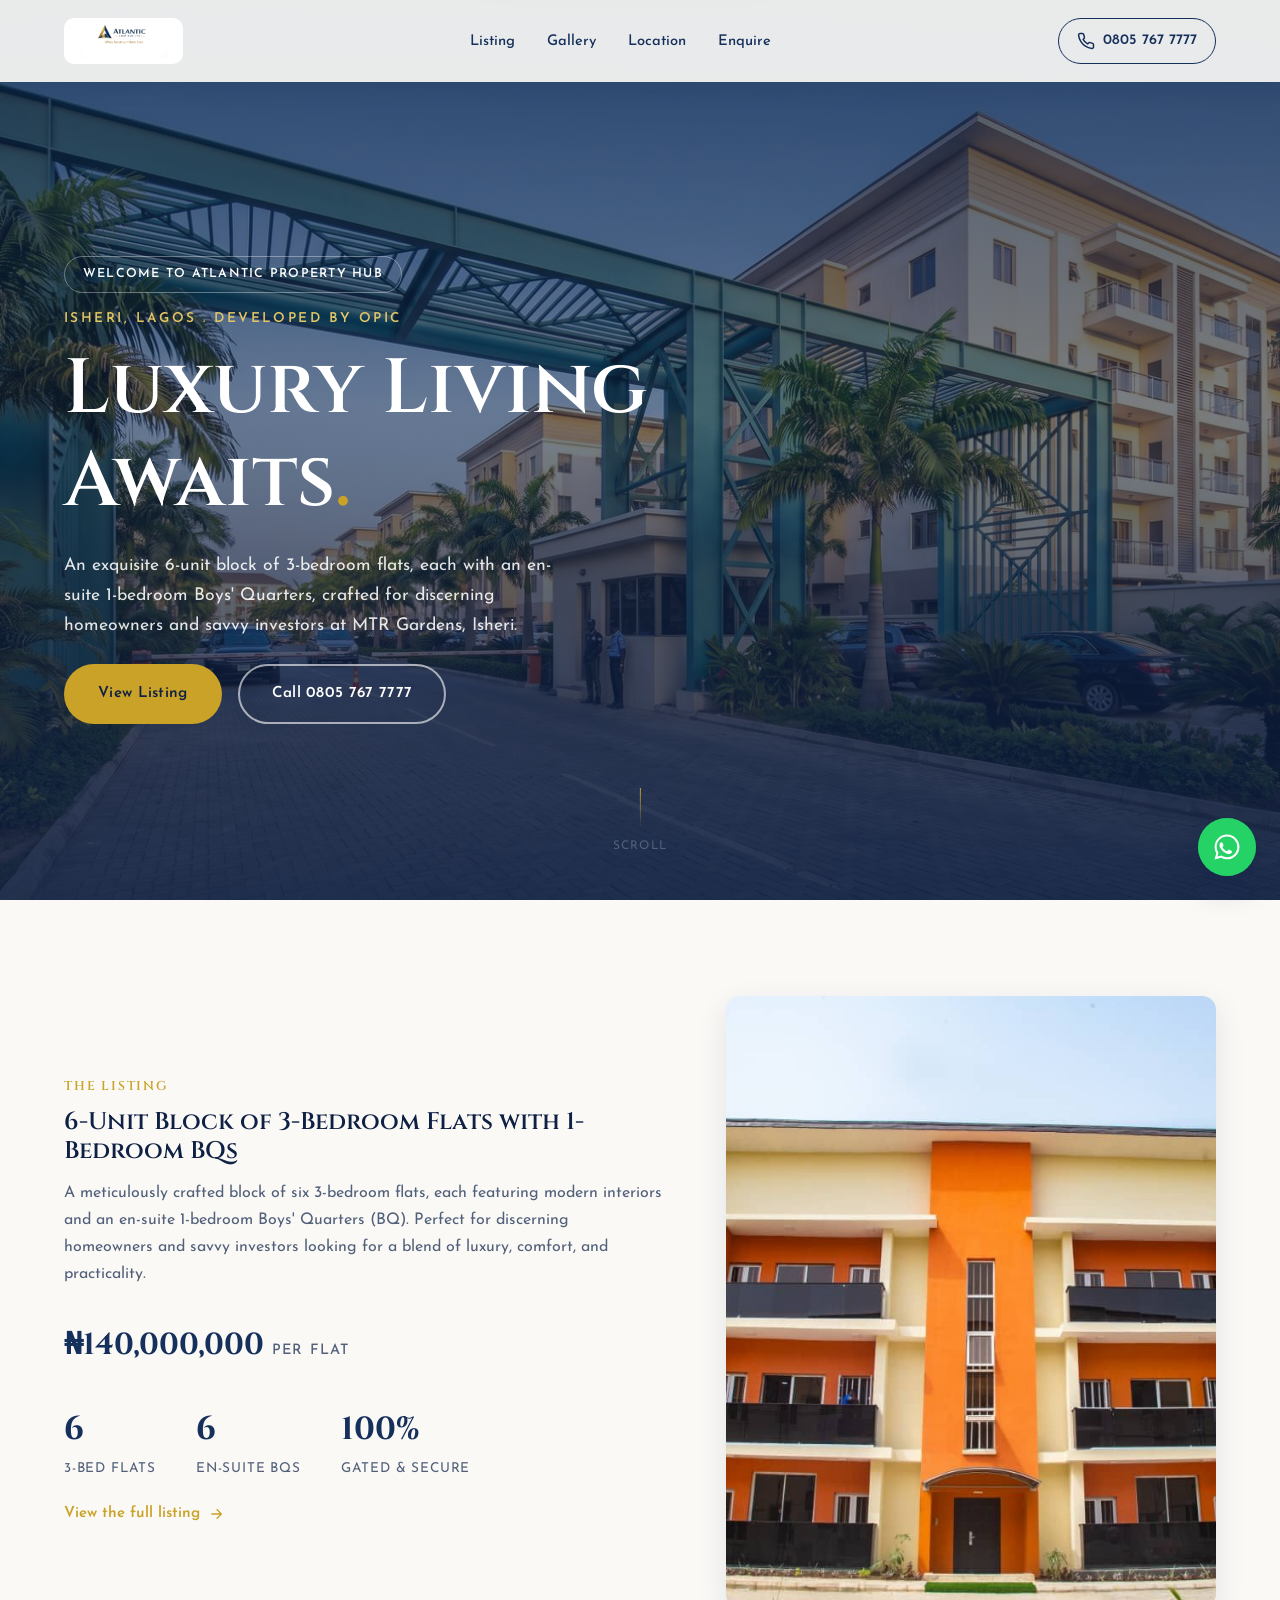
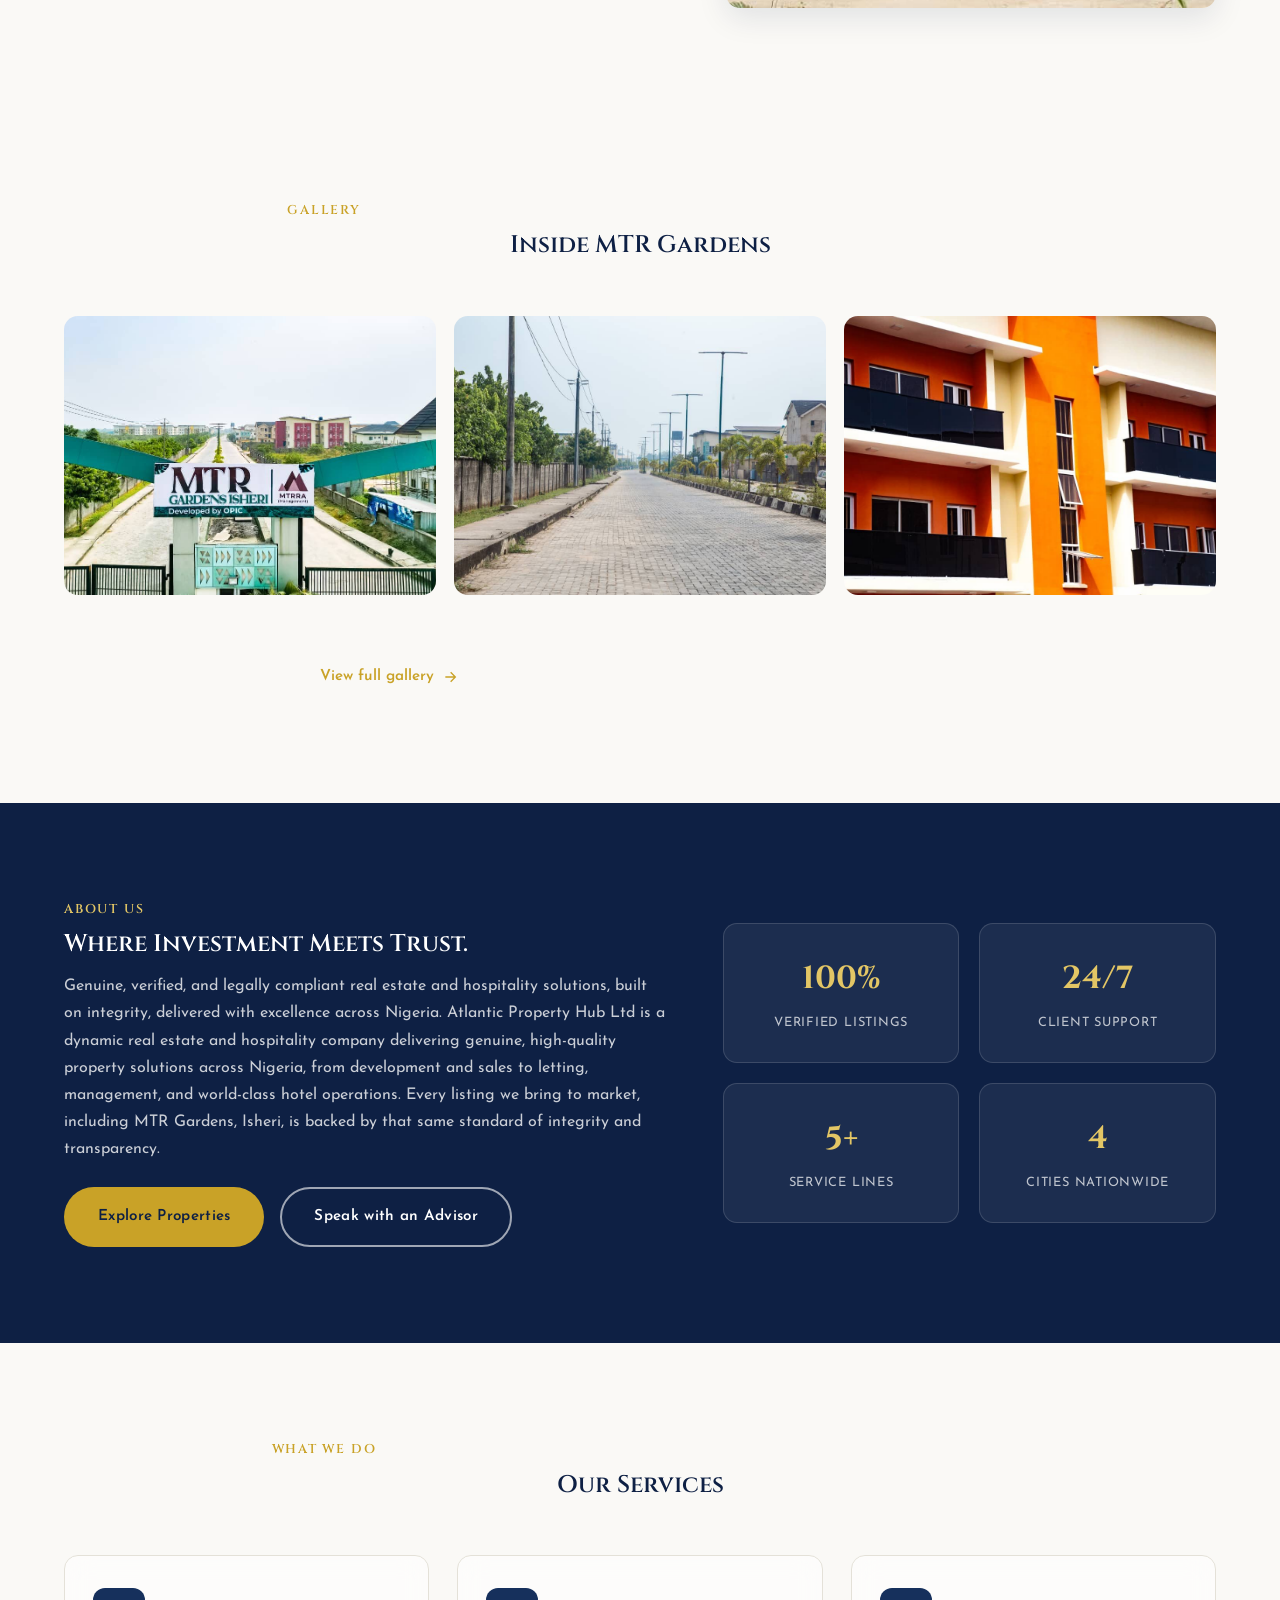
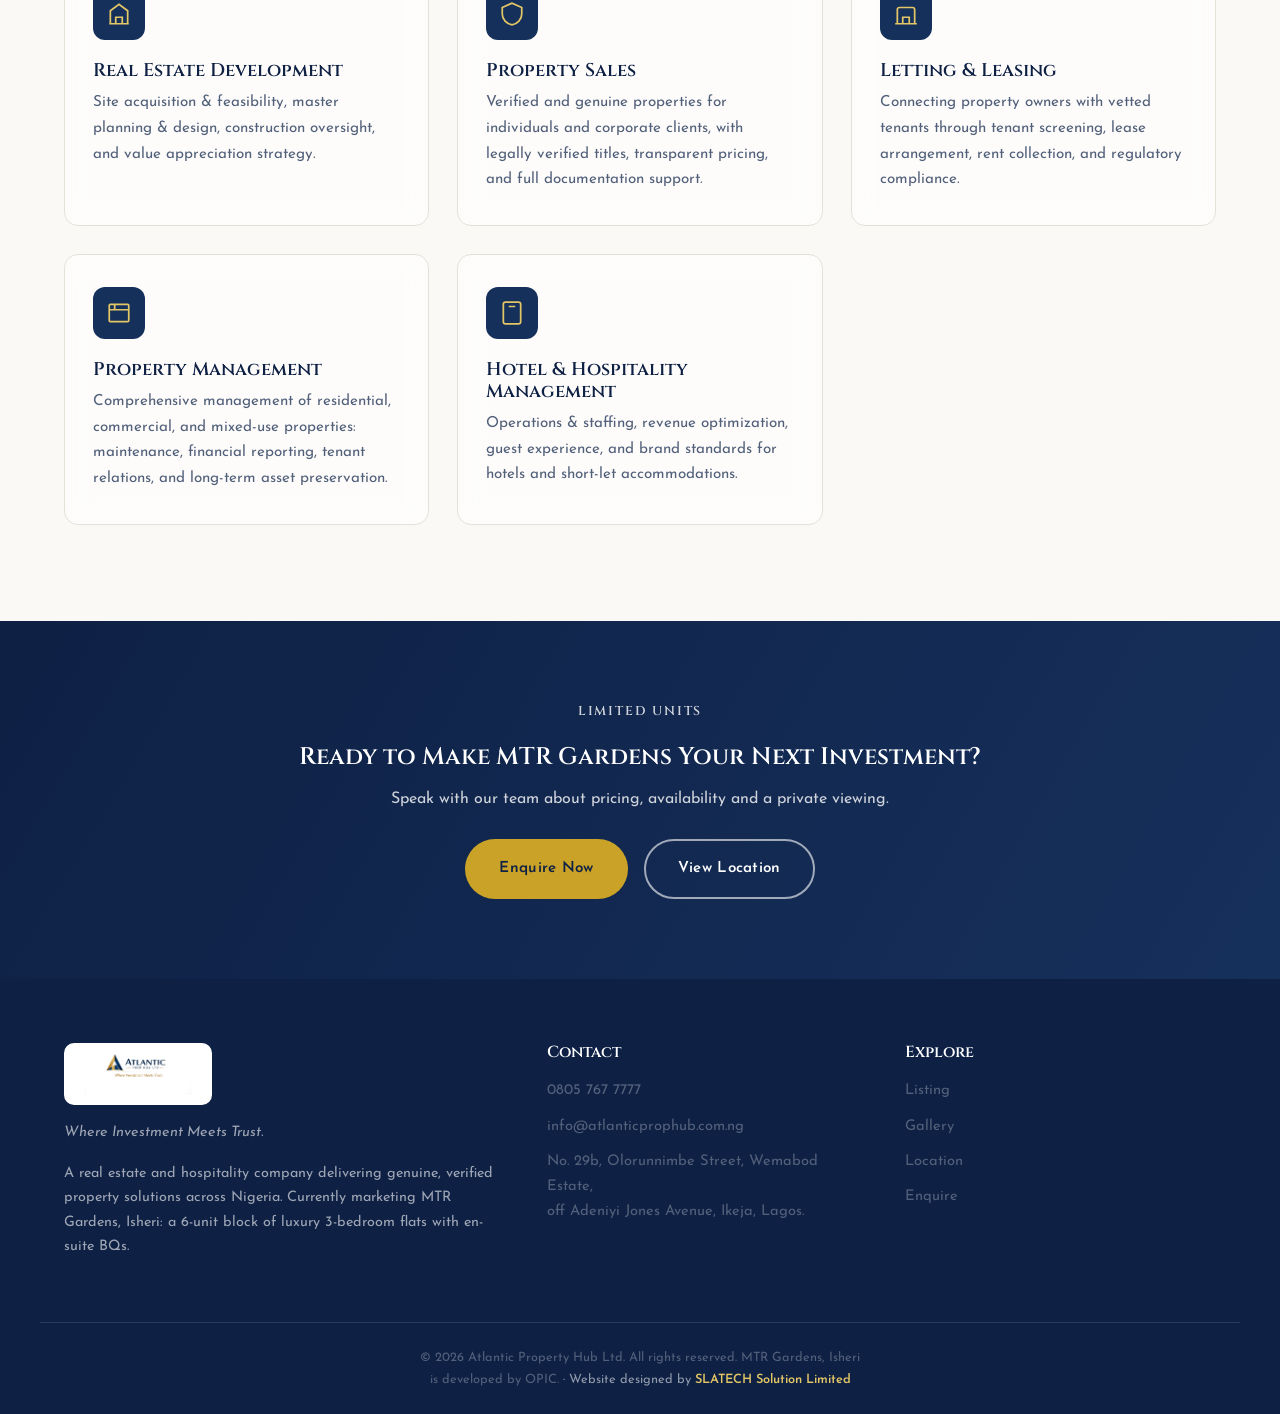
<file: index.html>
<!DOCTYPE html>
<html lang="en">
<head>
<meta charset="UTF-8">
<meta name="viewport" content="width=device-width, initial-scale=1.0">
<title>MTR Gardens, Isheri: Luxury 3-Bedroom Flats for Sale | Atlantic Property Hub Ltd - No. 1 Real Estate in Nigeria</title>
<meta name="description" content="Exquisite 6-unit block of 3-bedroom flats with en-suite 1-bedroom BQs for sale at MTR Gardens, Isheri, Lagos. N140,000,000 per flat. Modern interiors, smart living features, secure gated estate.">
<link rel="icon" href="images/favicon.ico" sizes="any">
<link rel="icon" type="image/png" sizes="16x16" href="images/favicon-16.png">
<link rel="icon" type="image/png" sizes="32x32" href="images/favicon-32.png">
<link rel="icon" type="image/png" sizes="192x192" href="images/favicon-192.png">
<link rel="icon" type="image/png" sizes="512x512" href="images/favicon-512.png">
<link rel="apple-touch-icon" sizes="180x180" href="images/apple-touch-icon.png">
<link rel="preconnect" href="https://fonts.googleapis.com">
<link rel="preconnect" href="https://fonts.gstatic.com" crossorigin>
<link href="https://fonts.googleapis.com/css2?family=Cinzel:wght@400;500;600;700&family=Josefin+Sans:wght@300;400;500;600;700&display=swap" rel="stylesheet">
<link rel="stylesheet" href="css/styles.css">
</head>
<body>

<a class="skip-link" href="#main">Skip to content</a>

<header class="site-header" id="siteHeader">
  <div class="container header-inner">
    <a href="/" class="brand">
      <span class="brand-logo-chip">
        <img src="images/logo.png" alt="Atlantic Property Hub Ltd — Where Investment Meets Trust" class="brand-logo">
      </span>
    </a>

    <nav class="main-nav" id="mainNav" aria-label="Primary">
      <a href="listing">Listing</a>
      <a href="gallery">Gallery</a>
      <a href="location">Location</a>
      <a href="contact">Enquire</a>
    </nav>

    <div class="header-actions">
      <a href="tel:+2348057677777" class="phone-pill">
        <svg viewBox="0 0 24 24" width="18" height="18" fill="none" stroke="currentColor" stroke-width="2" stroke-linecap="round" stroke-linejoin="round" aria-hidden="true"><path d="M22 16.92v3a2 2 0 0 1-2.18 2 19.79 19.79 0 0 1-8.63-3.07 19.5 19.5 0 0 1-6-6 19.79 19.79 0 0 1-3.07-8.67A2 2 0 0 1 4.11 2h3a2 2 0 0 1 2 1.72c.127.96.362 1.903.7 2.81a2 2 0 0 1-.45 2.11L8.09 9.91a16 16 0 0 0 6 6l1.27-1.27a2 2 0 0 1 2.11-.45c.907.338 1.85.573 2.81.7A2 2 0 0 1 22 16.92z"/></svg>
        <span>0805 767 7777</span>
      </a>
      <button class="nav-toggle" id="navToggle" aria-expanded="false" aria-controls="mainNav" aria-label="Toggle menu">
        <span></span><span></span><span></span>
      </button>
    </div>
  </div>
</header>

<main id="main">
  <!-- HERO -->
  <section class="hero" id="top">
    <div class="hero-slides" id="heroSlides">
      <div class="hero-slide is-active" style="background-image:url('images/peoperty_1/gallery-1-entrance-gate.jpg')"></div>
      <div class="hero-slide" style="background-image:url('images/peoperty_1/gallery-5-building-facade.jpg')"></div>
      <div class="hero-slide" style="background-image:url('images/peoperty_1/gallery-3-street-view.jpg')"></div>
    </div>
    <div class="hero-overlay"></div>

    <div class="container hero-content">
      <p class="hero-welcome reveal">Welcome to Atlantic Property Hub</p>
      <p class="eyebrow reveal">Isheri, Lagos . Developed by OPIC</p>
      <h1 class="reveal">Luxury Living<br>Awaits<span class="accent-dot">.</span></h1>
      <p class="hero-sub reveal">
        An exquisite 6-unit block of 3-bedroom flats, each with an en-suite
        1-bedroom Boys' Quarters, crafted for discerning homeowners and
        savvy investors at MTR Gardens, Isheri.
      </p>
      <div class="hero-cta reveal">
        <a href="listing" class="btn btn-gold">View Listing</a>
        <a href="tel:+2348057677777" class="btn btn-ghost">Call 0805 767 7777</a>
      </div>
    </div>

    <div class="hero-scroll" aria-hidden="true">
      <span></span>
      <p>Scroll</p>
    </div>
  </section>

  <!-- LISTING TEASER -->
  <section class="section overview">
    <div class="container overview-grid">
      <div class="overview-copy reveal">
        <p class="kicker">The Listing</p>
        <h2>6-Unit Block of 3-Bedroom Flats with 1-Bedroom BQs</h2>
        <p>
          A meticulously crafted block of six 3-bedroom flats, each featuring
          modern interiors and an en-suite 1-bedroom Boys' Quarters (BQ).
          Perfect for discerning homeowners and savvy investors looking for a
          blend of luxury, comfort, and practicality.
        </p>
        <p class="price-tag">&#8358;140,000,000 <span>per flat</span></p>
        <div class="stat-row">
          <div class="stat"><span class="stat-num">6</span><span class="stat-label">3-Bed Flats</span></div>
          <div class="stat"><span class="stat-num">6</span><span class="stat-label">En-suite BQs</span></div>
          <div class="stat"><span class="stat-num">100%</span><span class="stat-label">Gated &amp; Secure</span></div>
        </div>
        <a href="listing" class="teaser-link">
          View the full listing
          <svg viewBox="0 0 24 24" fill="none" stroke="currentColor" stroke-width="2"><path d="M5 12h14M13 5l7 7-7 7"/></svg>
        </a>
      </div>
      <div class="overview-media reveal">
        <img src="images/peoperty_1/prop-05.jpg" alt="Front facade of the three-storey block of 3-bedroom flats" loading="lazy">
      </div>
    </div>
  </section>

  <!-- GALLERY TEASER -->
  <section class="section gallery">
    <div class="container">
      <p class="kicker center">Gallery</p>
      <h2 class="center reveal">Inside MTR Gardens</h2>

      <div class="teaser-gallery">
        <a href="gallery" class="reveal"><img src="images/peoperty_1/prop-01.jpg" alt="MTR Gardens, Isheri entrance gate, developed by OPIC" loading="lazy"></a>
        <a href="gallery" class="reveal"><img src="images/peoperty_1/prop-03.jpg" alt="Paved, interlocked estate street lined with palm trees and street lighting" loading="lazy"></a>
        <a href="gallery" class="reveal"><img src="images/peoperty_1/prop-04.jpg" alt="Close-up of orange and cream balconies with black glass balustrades" loading="lazy"></a>
      </div>
      <p class="section-footer-link">
        <a href="gallery" class="teaser-link">
          View full gallery
          <svg viewBox="0 0 24 24" fill="none" stroke="currentColor" stroke-width="2"><path d="M5 12h14M13 5l7 7-7 7"/></svg>
        </a>
      </p>
    </div>
  </section>

  <!-- ABOUT US -->
  <section class="section trust">
    <div class="container trust-grid">
      <div class="trust-copy reveal">
        <p class="kicker">About Us</p>
        <h2>Where Investment Meets Trust.</h2>
        <p>
          Genuine, verified, and legally compliant real estate and
          hospitality solutions, built on integrity, delivered with
          excellence across Nigeria. Atlantic Property Hub Ltd is a dynamic
          real estate and hospitality company delivering genuine,
          high-quality property solutions across Nigeria, from development
          and sales to letting, management, and world-class hotel
          operations. Every listing we bring to market, including MTR
          Gardens, Isheri, is backed by that same standard of integrity and
          transparency.
        </p>
        <div class="hero-cta">
          <a href="listing" class="btn btn-gold">Explore Properties</a>
          <a href="contact" class="btn btn-ghost">Speak with an Advisor</a>
        </div>
      </div>
      <div class="trust-stats reveal">
        <div class="trust-stat">
          <span class="trust-num">100%</span>
          <span class="trust-label">Verified Listings</span>
        </div>
        <div class="trust-stat">
          <span class="trust-num">24/7</span>
          <span class="trust-label">Client Support</span>
        </div>
        <div class="trust-stat">
          <span class="trust-num">5+</span>
          <span class="trust-label">Service Lines</span>
        </div>
        <div class="trust-stat">
          <span class="trust-num">4</span>
          <span class="trust-label">Cities Nationwide</span>
        </div>
      </div>
    </div>
  </section>

  <!-- SERVICES -->
  <section class="section services-section">
    <div class="container">
      <p class="kicker center">What We Do</p>
      <h2 class="center reveal">Our Services</h2>
      <div class="feature-grid">
        <article class="feature-card glass reveal">
          <span class="feature-icon" aria-hidden="true">
            <svg viewBox="0 0 24 24" fill="none" stroke="currentColor" stroke-width="1.6"><path d="M3 21h18M4 21V9l8-6 8 6v12M9 21v-6h6v6"/></svg>
          </span>
          <h3>Real Estate Development</h3>
          <p>Site acquisition &amp; feasibility, master planning &amp; design, construction oversight, and value appreciation strategy.</p>
        </article>
        <article class="feature-card glass reveal">
          <span class="feature-icon" aria-hidden="true">
            <svg viewBox="0 0 24 24" fill="none" stroke="currentColor" stroke-width="1.6"><path d="M12 2 3 6v6c0 5 4 9 9 10 5-1 9-5 9-10V6l-9-4Z"/></svg>
          </span>
          <h3>Property Sales</h3>
          <p>Verified and genuine properties for individuals and corporate clients, with legally verified titles, transparent pricing, and full documentation support.</p>
        </article>
        <article class="feature-card glass reveal">
          <span class="feature-icon" aria-hidden="true">
            <svg viewBox="0 0 24 24" fill="none" stroke="currentColor" stroke-width="1.6"><path d="M4 21V8a2 2 0 0 1 2-2h12a2 2 0 0 1 2 2v13M2 21h20M9 21v-6h6v6"/></svg>
          </span>
          <h3>Letting &amp; Leasing</h3>
          <p>Connecting property owners with vetted tenants through tenant screening, lease arrangement, rent collection, and regulatory compliance.</p>
        </article>
        <article class="feature-card glass reveal">
          <span class="feature-icon" aria-hidden="true">
            <svg viewBox="0 0 24 24" fill="none" stroke="currentColor" stroke-width="1.6"><rect x="3" y="4" width="18" height="16" rx="1"/><path d="M3 9h18M8 4v5"/></svg>
          </span>
          <h3>Property Management</h3>
          <p>Comprehensive management of residential, commercial, and mixed-use properties: maintenance, financial reporting, tenant relations, and long-term asset preservation.</p>
        </article>
        <article class="feature-card glass reveal">
          <span class="feature-icon" aria-hidden="true">
            <svg viewBox="0 0 24 24" fill="none" stroke="currentColor" stroke-width="1.6"><rect x="4" y="2" width="16" height="20" rx="2"/><path d="M12 18h.01M9 6h6"/></svg>
          </span>
          <h3>Hotel &amp; Hospitality Management</h3>
          <p>Operations &amp; staffing, revenue optimization, guest experience, and brand standards for hotels and short-let accommodations.</p>
        </article>
      </div>
    </div>
  </section>

  <!-- CTA BANNER -->
  <section class="cta-banner">
    <div class="container">
      <p class="kicker center">Limited Units</p>
      <h2 class="reveal">Ready to Make MTR Gardens Your Next Investment?</h2>
      <p>Speak with our team about pricing, availability and a private viewing.</p>
      <div class="hero-cta">
        <a href="contact" class="btn btn-gold">Enquire Now</a>
        <a href="location" class="btn btn-ghost">View Location</a>
      </div>
    </div>
  </section>

</main>

<footer class="site-footer">
  <div class="container footer-inner">
    <div class="footer-brand">
      <span class="brand-logo-chip">
        <img src="images/logo.png" alt="Atlantic Property Hub Ltd — Where Investment Meets Trust" class="brand-logo">
      </span>
      <p class="footer-tagline">Where Investment Meets Trust.</p>
      <p>A real estate and hospitality company delivering genuine, verified
        property solutions across Nigeria. Currently marketing MTR Gardens,
        Isheri: a 6-unit block of luxury 3-bedroom flats with en-suite BQs.</p>
    </div>
    <div class="footer-col">
      <h4>Contact</h4>
      <p><a href="tel:+2348057677777">0805 767 7777</a></p>
      <p><a href="mailto:info@atlanticprophub.com.ng">info@atlanticprophub.com.ng</a></p>
      <p>No. 29b, Olorunnimbe Street, Wemabod Estate,<br>off Adeniyi Jones Avenue, Ikeja, Lagos.</p>
    </div>
    <div class="footer-col">
      <h4>Explore</h4>
      <p><a href="listing">Listing</a></p>
      <p><a href="gallery">Gallery</a></p>
      <p><a href="location">Location</a></p>
      <p><a href="contact">Enquire</a></p>
    </div>
  </div>
  <div class="container footer-bottom">
    <p>&copy; <span id="year"></span> Atlantic Property Hub Ltd. All rights reserved. MTR Gardens, Isheri is developed by OPIC. <span class="design-credit">&middot; Website designed by <a href="https://slatech.com.ng" target="_blank" rel="noopener">SLATECH Solution Limited</a></span></p>
  </div>
</footer>


<a class="whatsapp-fab"
   href="https://wa.me/2348057677777?text=Hi%20Atlantic%20Property%20Hub%2C%20I%27m%20interested%20in%20MTR%20Gardens%2C%20Isheri.%20Can%20you%20tell%20me%20more%3F"
   target="_blank" rel="noopener" aria-label="Chat with us on WhatsApp">
  <span class="whatsapp-fab-ping" aria-hidden="true"></span>
  <svg viewBox="0 0 24 24" fill="currentColor" aria-hidden="true"><path d="M12.04 2C6.58 2 2.13 6.45 2.13 11.91c0 1.75.46 3.48 1.32 4.99L2 22l5.25-1.38a9.9 9.9 0 0 0 4.78 1.22h.01c5.46 0 9.91-4.45 9.91-9.91 0-2.65-1.03-5.14-2.9-7.01A9.86 9.86 0 0 0 12.04 2Zm0 1.67c2.19 0 4.25.85 5.79 2.4a8.2 8.2 0 0 1 2.41 5.83c0 4.55-3.7 8.25-8.25 8.25a8.3 8.3 0 0 1-4.2-1.15l-.3-.18-3.12.82.83-3.04-.2-.31a8.2 8.2 0 0 1-1.26-4.4c0-4.55 3.71-8.22 8.3-8.22Zm-4.55 4.7c-.16 0-.42.06-.64.31s-.85.83-.85 2.03.87 2.36 1 2.52 1.7 2.72 4.19 3.71c2.07.83 2.49.66 2.94.62.45-.04 1.45-.59 1.65-1.16.2-.57.2-1.06.14-1.16-.06-.1-.23-.16-.48-.29-.25-.12-1.45-.71-1.68-.8-.23-.08-.39-.12-.56.13-.16.25-.64.79-.78.95-.15.16-.29.18-.54.06s-1.07-.4-2.04-1.26c-.75-.67-1.26-1.5-1.4-1.75-.15-.25-.02-.39.11-.51.11-.11.25-.29.37-.44.12-.15.16-.25.24-.41.08-.17.04-.31-.02-.44-.06-.12-.56-1.4-.78-1.9-.2-.5-.4-.42-.56-.43Z"/></svg>
</a>

<script src="js/main.js"></script>
</body>
</html>
</file>
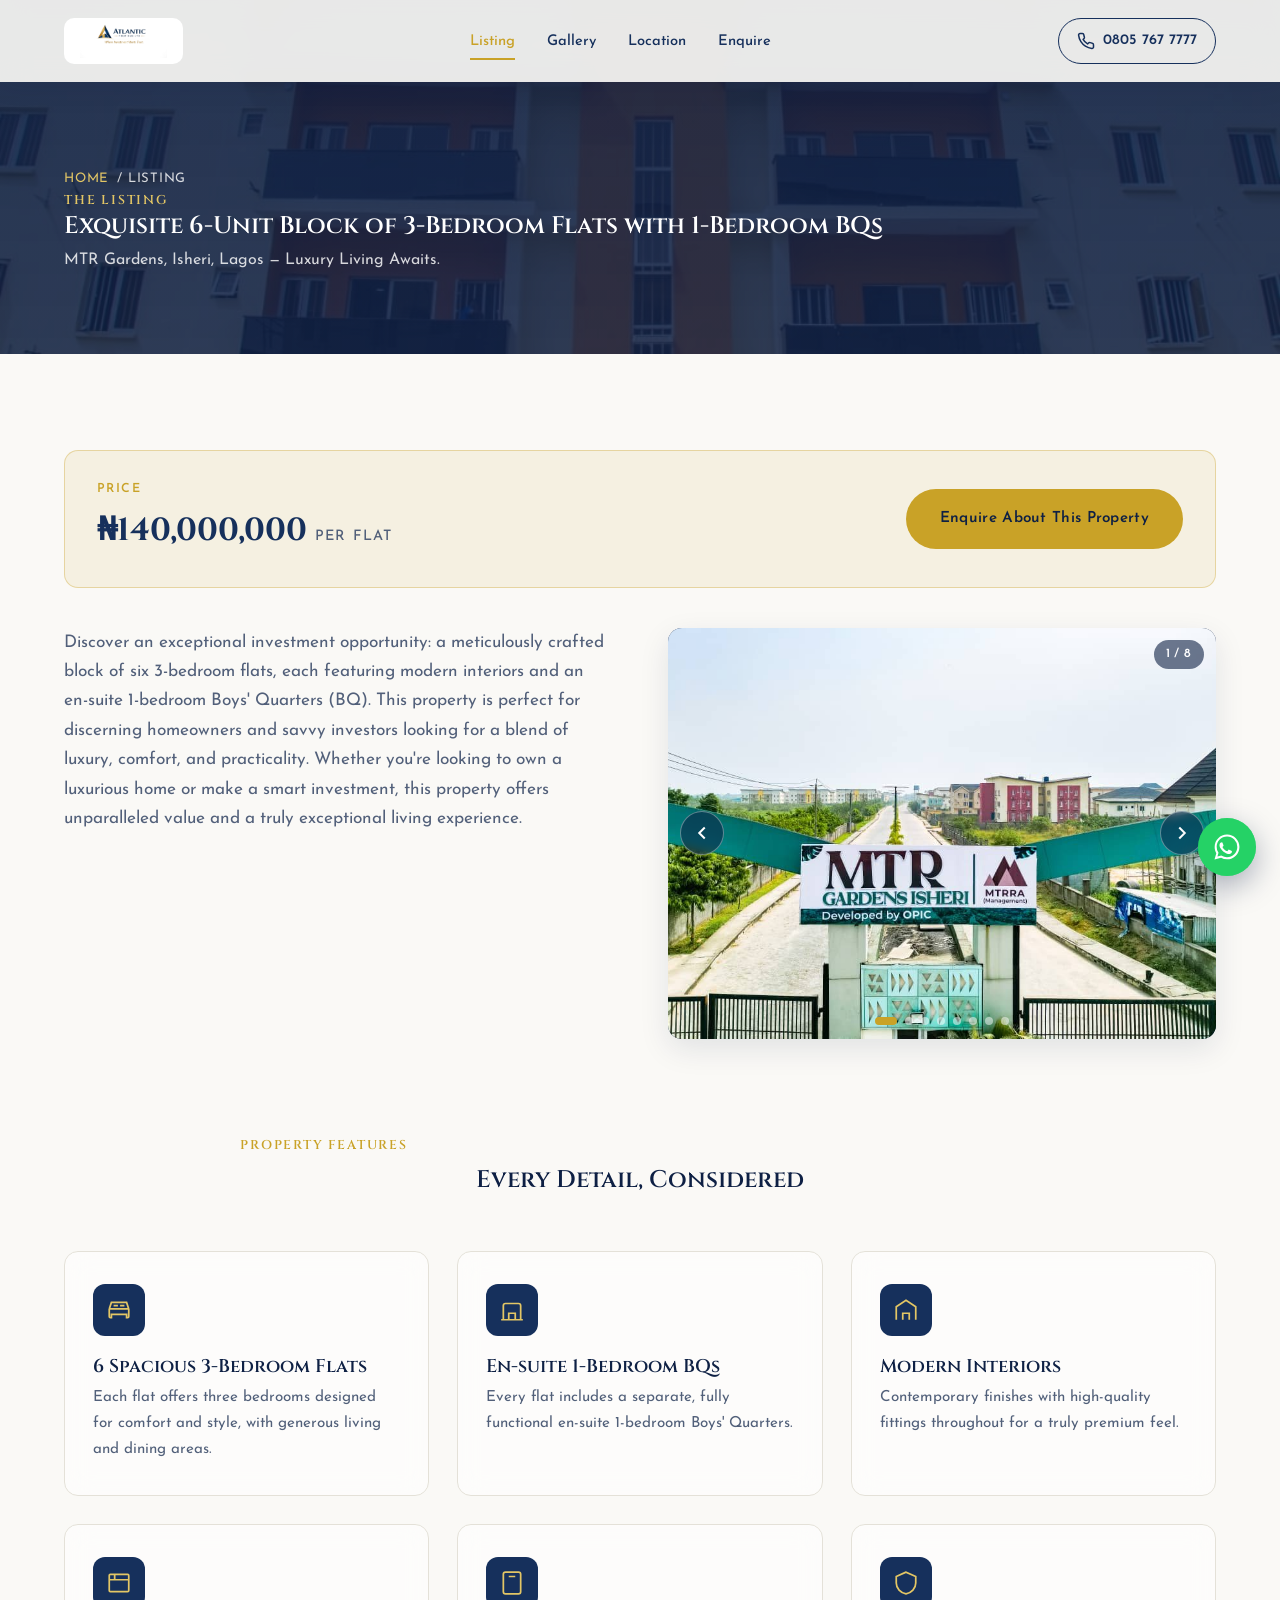
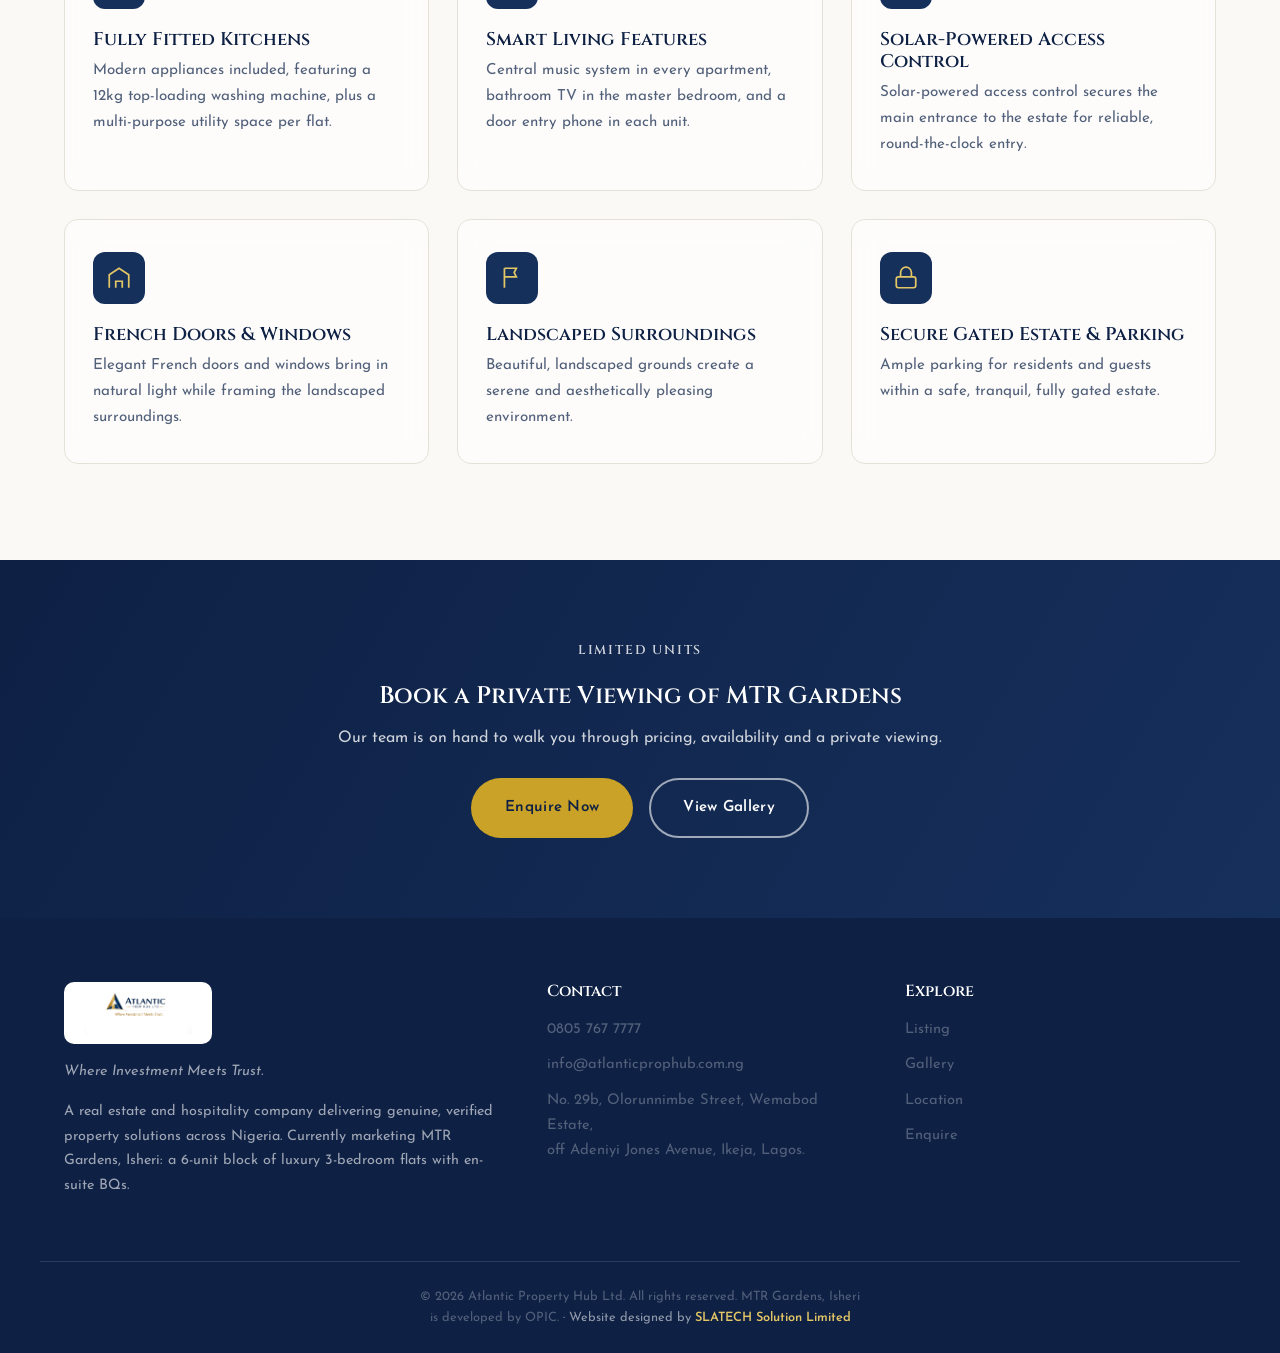
<file: listing.html>
<!DOCTYPE html>
<html lang="en">
<head>
<meta charset="UTF-8">
<meta name="viewport" content="width=device-width, initial-scale=1.0">
<title>Listing: 6-Unit Block of 3-Bedroom Flats, MTR Gardens Isheri | Atlantic Property Hub Ltd - No. 1 Real Estate in Nigeria</title>
<meta name="description" content="Full listing for the 6-unit block of 3-bedroom flats with en-suite 1-bedroom BQs at MTR Gardens, Isheri, Lagos. N140,000,000 per flat. See all features and specifications.">
<link rel="icon" href="images/favicon.ico" sizes="any">
<link rel="icon" type="image/png" sizes="16x16" href="images/favicon-16.png">
<link rel="icon" type="image/png" sizes="32x32" href="images/favicon-32.png">
<link rel="icon" type="image/png" sizes="192x192" href="images/favicon-192.png">
<link rel="icon" type="image/png" sizes="512x512" href="images/favicon-512.png">
<link rel="apple-touch-icon" sizes="180x180" href="images/apple-touch-icon.png">
<link rel="preconnect" href="https://fonts.googleapis.com">
<link rel="preconnect" href="https://fonts.gstatic.com" crossorigin>
<link href="https://fonts.googleapis.com/css2?family=Cinzel:wght@400;500;600;700&family=Josefin+Sans:wght@300;400;500;600;700&display=swap" rel="stylesheet">
<link rel="stylesheet" href="css/styles.css">
</head>
<body>

<a class="skip-link" href="#main">Skip to content</a>

<header class="site-header" id="siteHeader">
  <div class="container header-inner">
    <a href="/" class="brand">
      <span class="brand-logo-chip">
        <img src="images/logo.png" alt="Atlantic Property Hub Ltd — Where Investment Meets Trust" class="brand-logo">
      </span>
    </a>

    <nav class="main-nav" id="mainNav" aria-label="Primary">
      <a href="listing" class="is-active" aria-current="page">Listing</a>
      <a href="gallery">Gallery</a>
      <a href="location">Location</a>
      <a href="contact">Enquire</a>
    </nav>

    <div class="header-actions">
      <a href="tel:+2348057677777" class="phone-pill">
        <svg viewBox="0 0 24 24" width="18" height="18" fill="none" stroke="currentColor" stroke-width="2" stroke-linecap="round" stroke-linejoin="round" aria-hidden="true"><path d="M22 16.92v3a2 2 0 0 1-2.18 2 19.79 19.79 0 0 1-8.63-3.07 19.5 19.5 0 0 1-6-6 19.79 19.79 0 0 1-3.07-8.67A2 2 0 0 1 4.11 2h3a2 2 0 0 1 2 1.72c.127.96.362 1.903.7 2.81a2 2 0 0 1-.45 2.11L8.09 9.91a16 16 0 0 0 6 6l1.27-1.27a2 2 0 0 1 2.11-.45c.907.338 1.85.573 2.81.7A2 2 0 0 1 22 16.92z"/></svg>
        <span>0805 767 7777</span>
      </a>
      <button class="nav-toggle" id="navToggle" aria-expanded="false" aria-controls="mainNav" aria-label="Toggle menu">
        <span></span><span></span><span></span>
      </button>
    </div>
  </div>
</header>

<main id="main">
  <section class="page-hero" style="background-image: linear-gradient(180deg, rgba(14,32,68,0.90), rgba(14,32,68,0.86)), url('images/peoperty_1/prop-05.jpg');">
    <div class="container">
      <p class="breadcrumb"><a href="/">Home</a> / Listing</p>
      <p class="kicker">The Listing</p>
      <h1>Exquisite 6-Unit Block of 3-Bedroom Flats with 1-Bedroom BQs</h1>
      <p>MTR Gardens, Isheri, Lagos &mdash; Luxury Living Awaits.</p>
    </div>
  </section>

  <section class="section listing-intro">
    <div class="container">
      <div class="listing-price-bar reveal">
        <div>
          <p class="price-label">Price</p>
          <p class="price-value">&#8358;140,000,000 <span>per flat</span></p>
        </div>
        <a href="contact" class="btn btn-gold">Enquire About This Property</a>
      </div>

      <div class="listing-body">
        <div class="listing-lede reveal">
          <p>
            Discover an exceptional investment opportunity: a meticulously crafted
            block of six 3-bedroom flats, each featuring modern interiors and an
            en-suite 1-bedroom Boys' Quarters (BQ). This property is perfect for
            discerning homeowners and savvy investors looking for a blend of
            luxury, comfort, and practicality. Whether you're looking to own a
            luxurious home or make a smart investment, this property offers
            unparalleled value and a truly exceptional living experience.
          </p>
        </div>

        <div class="carousel reveal" id="listingCarousel" role="group" aria-roledescription="carousel" aria-label="Property photos">
          <div class="carousel-track">
            <img src="images/peoperty_1/prop-01.jpg" alt="MTR Gardens, Isheri entrance gate, developed by OPIC" class="carousel-slide" loading="eager" draggable="false">
            <img src="images/peoperty_1/prop-05.jpg" alt="Front facade of the three-storey block of 3-bedroom flats" class="carousel-slide" loading="lazy" draggable="false">
            <img src="images/peoperty_1/prop-06.jpg" alt="Side view of the flats with elevated water tank and landscaped lawn" class="carousel-slide" loading="lazy" draggable="false">
            <img src="images/peoperty_1/prop-03.jpg" alt="Paved, interlocked estate street lined with palm trees and street lighting" class="carousel-slide" loading="lazy" draggable="false">
            <img src="images/peoperty_1/prop-04.jpg" alt="Close-up of orange and cream balconies with black glass balustrades" class="carousel-slide" loading="lazy" draggable="false">
            <img src="images/peoperty_1/prop-07.jpg" alt="MTR Gardens, Isheri: exterior view of the 3-bedroom flats" class="carousel-slide" loading="lazy" draggable="false">
            <img src="images/peoperty_1/prop-10.jpg" alt="MTR Gardens, Isheri: exterior view of the 3-bedroom flats" class="carousel-slide" loading="lazy" draggable="false">
            <img src="images/peoperty_1/prop-11.jpg" alt="MTR Gardens, Isheri: view of the estate and flats" class="carousel-slide" loading="lazy" draggable="false">
          </div>
          <button class="carousel-btn carousel-prev" aria-label="Previous photo">
            <svg viewBox="0 0 24 24" fill="none" stroke="currentColor" stroke-width="2.2"><path d="M15 18l-6-6 6-6"/></svg>
          </button>
          <button class="carousel-btn carousel-next" aria-label="Next photo">
            <svg viewBox="0 0 24 24" fill="none" stroke="currentColor" stroke-width="2.2"><path d="M9 18l6-6-6-6"/></svg>
          </button>
          <div class="carousel-dots" id="listingDots"></div>
          <span class="carousel-count"><span id="carouselCur">1</span> / 8</span>
        </div>
      </div>
    </div>
  </section>

  <section class="section features">
    <div class="container">
      <p class="kicker center">Property Features</p>
      <h2 class="center reveal">Every Detail, Considered</h2>
      <div class="feature-grid">
        <article class="feature-card glass reveal">
          <span class="feature-icon" aria-hidden="true">
            <svg viewBox="0 0 24 24" fill="none" stroke="currentColor" stroke-width="1.6"><path d="M3 11h18M3 11v7a1 1 0 0 0 1 1h1v-3h14v3h1a1 1 0 0 0 1-1v-7M3 11 5 5h14l2 6M7 8h4M13 8h4"/></svg>
          </span>
          <h3>6 Spacious 3-Bedroom Flats</h3>
          <p>Each flat offers three bedrooms designed for comfort and style, with generous living and dining areas.</p>
        </article>
        <article class="feature-card glass reveal">
          <span class="feature-icon" aria-hidden="true">
            <svg viewBox="0 0 24 24" fill="none" stroke="currentColor" stroke-width="1.6"><path d="M4 21V8a2 2 0 0 1 2-2h12a2 2 0 0 1 2 2v13M2 21h20M9 21v-6h6v6"/></svg>
          </span>
          <h3>En-suite 1-Bedroom BQs</h3>
          <p>Every flat includes a separate, fully functional en-suite 1-bedroom Boys' Quarters.</p>
        </article>
        <article class="feature-card glass reveal">
          <span class="feature-icon" aria-hidden="true">
            <svg viewBox="0 0 24 24" fill="none" stroke="currentColor" stroke-width="1.6"><path d="M3 21V9l9-6 9 6v12M9 21v-6h6v6"/></svg>
          </span>
          <h3>Modern Interiors</h3>
          <p>Contemporary finishes with high-quality fittings throughout for a truly premium feel.</p>
        </article>
        <article class="feature-card glass reveal">
          <span class="feature-icon" aria-hidden="true">
            <svg viewBox="0 0 24 24" fill="none" stroke="currentColor" stroke-width="1.6"><rect x="3" y="4" width="18" height="16" rx="1"/><path d="M3 9h18M8 4v5"/></svg>
          </span>
          <h3>Fully Fitted Kitchens</h3>
          <p>Modern appliances included, featuring a 12kg top-loading washing machine, plus a multi-purpose utility space per flat.</p>
        </article>
        <article class="feature-card glass reveal">
          <span class="feature-icon" aria-hidden="true">
            <svg viewBox="0 0 24 24" fill="none" stroke="currentColor" stroke-width="1.6"><rect x="4" y="2" width="16" height="20" rx="2"/><path d="M12 18h.01M9 6h6"/></svg>
          </span>
          <h3>Smart Living Features</h3>
          <p>Central music system in every apartment, bathroom TV in the master bedroom, and a door entry phone in each unit.</p>
        </article>
        <article class="feature-card glass reveal">
          <span class="feature-icon" aria-hidden="true">
            <svg viewBox="0 0 24 24" fill="none" stroke="currentColor" stroke-width="1.6"><path d="M12 2 3 6v6c0 5 4 9 9 10 5-1 9-5 9-10V6l-9-4Z"/></svg>
          </span>
          <h3>Solar-Powered Access Control</h3>
          <p>Solar-powered access control secures the main entrance to the estate for reliable, round-the-clock entry.</p>
        </article>
        <article class="feature-card glass reveal">
          <span class="feature-icon" aria-hidden="true">
            <svg viewBox="0 0 24 24" fill="none" stroke="currentColor" stroke-width="1.6"><path d="M3 21V9l9-6 9 6v12M9 21v-6h6v6"/></svg>
          </span>
          <h3>French Doors & Windows</h3>
          <p>Elegant French doors and windows bring in natural light while framing the landscaped surroundings.</p>
        </article>
        <article class="feature-card glass reveal">
          <span class="feature-icon" aria-hidden="true">
            <svg viewBox="0 0 24 24" fill="none" stroke="currentColor" stroke-width="1.6"><path d="M5 3v18M5 3h11l-2 4 2 4H5"/></svg>
          </span>
          <h3>Landscaped Surroundings</h3>
          <p>Beautiful, landscaped grounds create a serene and aesthetically pleasing environment.</p>
        </article>
        <article class="feature-card glass reveal">
          <span class="feature-icon" aria-hidden="true">
            <svg viewBox="0 0 24 24" fill="none" stroke="currentColor" stroke-width="1.6"><rect x="3" y="11" width="18" height="10" rx="2"/><path d="M7 11V7a5 5 0 0 1 10 0v4"/></svg>
          </span>
          <h3>Secure Gated Estate & Parking</h3>
          <p>Ample parking for residents and guests within a safe, tranquil, fully gated estate.</p>
        </article>
      </div>
    </div>
  </section>

  <section class="cta-banner">
    <div class="container">
      <p class="kicker center">Limited Units</p>
      <h2 class="reveal">Book a Private Viewing of MTR Gardens</h2>
      <p>Our team is on hand to walk you through pricing, availability and a private viewing.</p>
      <div class="hero-cta">
        <a href="contact" class="btn btn-gold">Enquire Now</a>
        <a href="gallery" class="btn btn-ghost">View Gallery</a>
      </div>
    </div>
  </section>

</main>

<footer class="site-footer">
  <div class="container footer-inner">
    <div class="footer-brand">
      <span class="brand-logo-chip">
        <img src="images/logo.png" alt="Atlantic Property Hub Ltd — Where Investment Meets Trust" class="brand-logo">
      </span>
      <p class="footer-tagline">Where Investment Meets Trust.</p>
      <p>A real estate and hospitality company delivering genuine, verified
        property solutions across Nigeria. Currently marketing MTR Gardens,
        Isheri: a 6-unit block of luxury 3-bedroom flats with en-suite BQs.</p>
    </div>
    <div class="footer-col">
      <h4>Contact</h4>
      <p><a href="tel:+2348057677777">0805 767 7777</a></p>
      <p><a href="mailto:info@atlanticprophub.com.ng">info@atlanticprophub.com.ng</a></p>
      <p>No. 29b, Olorunnimbe Street, Wemabod Estate,<br>off Adeniyi Jones Avenue, Ikeja, Lagos.</p>
    </div>
    <div class="footer-col">
      <h4>Explore</h4>
      <p><a href="listing">Listing</a></p>
      <p><a href="gallery">Gallery</a></p>
      <p><a href="location">Location</a></p>
      <p><a href="contact">Enquire</a></p>
    </div>
  </div>
  <div class="container footer-bottom">
    <p>&copy; <span id="year"></span> Atlantic Property Hub Ltd. All rights reserved. MTR Gardens, Isheri is developed by OPIC. <span class="design-credit">&middot; Website designed by <a href="https://slatech.com.ng" target="_blank" rel="noopener">SLATECH Solution Limited</a></span></p>
  </div>
</footer>


<a class="whatsapp-fab"
   href="https://wa.me/2348057677777?text=Hi%20Atlantic%20Property%20Hub%2C%20I%27m%20interested%20in%20MTR%20Gardens%2C%20Isheri.%20Can%20you%20tell%20me%20more%3F"
   target="_blank" rel="noopener" aria-label="Chat with us on WhatsApp">
  <span class="whatsapp-fab-ping" aria-hidden="true"></span>
  <svg viewBox="0 0 24 24" fill="currentColor" aria-hidden="true"><path d="M12.04 2C6.58 2 2.13 6.45 2.13 11.91c0 1.75.46 3.48 1.32 4.99L2 22l5.25-1.38a9.9 9.9 0 0 0 4.78 1.22h.01c5.46 0 9.91-4.45 9.91-9.91 0-2.65-1.03-5.14-2.9-7.01A9.86 9.86 0 0 0 12.04 2Zm0 1.67c2.19 0 4.25.85 5.79 2.4a8.2 8.2 0 0 1 2.41 5.83c0 4.55-3.7 8.25-8.25 8.25a8.3 8.3 0 0 1-4.2-1.15l-.3-.18-3.12.82.83-3.04-.2-.31a8.2 8.2 0 0 1-1.26-4.4c0-4.55 3.71-8.22 8.3-8.22Zm-4.55 4.7c-.16 0-.42.06-.64.31s-.85.83-.85 2.03.87 2.36 1 2.52 1.7 2.72 4.19 3.71c2.07.83 2.49.66 2.94.62.45-.04 1.45-.59 1.65-1.16.2-.57.2-1.06.14-1.16-.06-.1-.23-.16-.48-.29-.25-.12-1.45-.71-1.68-.8-.23-.08-.39-.12-.56.13-.16.25-.64.79-.78.95-.15.16-.29.18-.54.06s-1.07-.4-2.04-1.26c-.75-.67-1.26-1.5-1.4-1.75-.15-.25-.02-.39.11-.51.11-.11.25-.29.37-.44.12-.15.16-.25.24-.41.08-.17.04-.31-.02-.44-.06-.12-.56-1.4-.78-1.9-.2-.5-.4-.42-.56-.43Z"/></svg>
</a>

<script src="js/main.js"></script>
</body>
</html>
</file>
<file: css/styles.css>
/* ============================================
   Atlantic Prop Hub Ltd — MTR Gardens, Isheri
   Design tokens: navy + gold, from company logo
   ============================================ */

:root {
  --navy: #16305C;
  --navy-deep: #0E2044;
  --navy-light: #24447D;
  --gold: #C9A227;
  --gold-light: #E3C665;
  --cream: #FAF9F6;
  --white: #FFFFFF;
  --ink: #14213D;
  --muted: #52607A;
  --border: #E4E1D8;

  --font-head: "Cinzel", serif;
  --font-body: "Josefin Sans", sans-serif;

  --radius: 14px;
  --shadow-soft: 0 10px 30px rgba(14, 32, 68, 0.10);
  --shadow-lift: 0 20px 50px rgba(14, 32, 68, 0.18);
  --dur: 250ms;
  --ease: cubic-bezier(0.4, 0, 0.2, 1);

  color-scheme: light;
}

@media (prefers-color-scheme: dark) {
  :root {
    --cream: #10182B;
    --ink: #F4F5F8;
    --muted: #AEB6C9;
    --border: #2A3554;
  }
}

/* ---------- Reset ---------- */
*, *::before, *::after { box-sizing: border-box; }
html { scroll-behavior: smooth; }
@media (prefers-reduced-motion: reduce) {
  html { scroll-behavior: auto; }
  *, *::before, *::after {
    animation-duration: 0.01ms !important;
    animation-iteration-count: 1 !important;
    transition-duration: 0.01ms !important;
    scroll-behavior: auto !important;
  }
}
body {
  margin: 0;
  font-family: var(--font-body);
  font-size: 16px;
  line-height: 1.7;
  color: var(--ink);
  background: var(--cream);
  -webkit-font-smoothing: antialiased;
}
img { max-width: 100%; display: block; }
a { color: inherit; text-decoration: none; }
button { font: inherit; cursor: pointer; }
h1, h2, h3, h4 {
  font-family: var(--font-head);
  font-weight: 600;
  line-height: 1.2;
  margin: 0 0 0.6em;
  color: var(--navy-deep);
}
@media (prefers-color-scheme: dark) {
  h1, h2, h3, h4 { color: var(--gold-light); }
}
p { margin: 0 0 1em; color: var(--muted); max-width: 65ch; }

.container {
  width: 100%;
  max-width: 1200px;
  margin: 0 auto;
  padding: 0 24px;
}
.section { padding: 96px 0; }
@media (max-width: 768px) { .section { padding: 64px 0; } }

.kicker {
  font-family: var(--font-head);
  text-transform: uppercase;
  letter-spacing: 0.14em;
  font-size: 0.8rem;
  color: var(--gold);
  font-weight: 600;
  margin-bottom: 0.75em;
}
.kicker.center { text-align: center; }
h2.center { text-align: center; max-width: 40ch; margin-left: auto; margin-right: auto; }

.skip-link {
  position: absolute; left: -999px; top: 0;
  background: var(--navy); color: var(--white);
  padding: 12px 20px; z-index: 200; border-radius: 0 0 8px 0;
}
.skip-link:focus { left: 0; }

:focus-visible {
  outline: 2px solid var(--gold);
  outline-offset: 3px;
}

/* ---------- Buttons ---------- */
.btn {
  display: inline-flex;
  align-items: center;
  justify-content: center;
  gap: 8px;
  padding: 15px 32px;
  border-radius: 999px;
  font-weight: 600;
  font-size: 0.95rem;
  letter-spacing: 0.02em;
  border: 2px solid transparent;
  transition: transform var(--dur) var(--ease), box-shadow var(--dur) var(--ease), background var(--dur) var(--ease), color var(--dur) var(--ease);
  min-height: 44px;
}
.btn-gold {
  background: var(--gold);
  color: var(--navy-deep);
}
.btn-gold:hover { background: var(--gold-light); transform: translateY(-2px); box-shadow: var(--shadow-lift); }
.btn-ghost {
  background: transparent;
  border-color: rgba(255,255,255,0.6);
  color: var(--white);
}
.btn-ghost:hover { background: rgba(255,255,255,0.12); transform: translateY(-2px); }
.btn-block { width: 100%; }

/* ---------- Header ---------- */
.site-header {
  position: fixed; inset: 0 0 auto 0;
  z-index: 100;
  padding: 18px 0;
  background: rgba(250, 249, 246, 0.92);
  backdrop-filter: blur(14px);
  -webkit-backdrop-filter: blur(14px);
  box-shadow: 0 2px 24px rgba(14,32,68,0.10);
  transition: box-shadow var(--dur) var(--ease);
}
.site-header.is-scrolled {
  padding: 10px 0;
  box-shadow: 0 2px 24px rgba(14,32,68,0.16);
}
@media (prefers-color-scheme: dark) {
  .site-header {
    background: rgba(16, 24, 43, 0.92);
    box-shadow: 0 2px 24px rgba(0,0,0,0.4);
    border-bottom: 1px solid rgba(255,255,255,0.08);
  }
}
.header-inner { display: flex; align-items: center; justify-content: space-between; gap: 24px; }

.brand { display: flex; align-items: center; gap: 10px; }
.brand-logo-chip {
  display: inline-flex;
  align-items: center;
  background: #fff;
  padding: 6px 16px;
  border-radius: 10px;
  transition: transform var(--dur) var(--ease), box-shadow var(--dur) var(--ease);
}
.brand:hover .brand-logo-chip { transform: translateY(-1px); box-shadow: var(--shadow-soft); }
.brand-logo { display: block; height: 34px; width: auto; }
.footer-brand .brand-logo-chip { padding: 10px 20px; }
.footer-brand .brand-logo { height: 42px; }

.main-nav { display: flex; gap: 32px; }
.main-nav a {
  font-size: 0.92rem;
  font-weight: 500;
  color: var(--navy);
  position: relative;
  padding: 4px 0;
  transition: color var(--dur) var(--ease);
}
.main-nav a:hover,
.main-nav a:focus-visible,
.main-nav a.is-active { color: var(--gold); }
.main-nav a::after {
  content: "";
  position: absolute; left: 0; bottom: -2px;
  width: 100%; height: 2px; background: var(--gold);
  transform: scaleX(0);
  transform-origin: left;
  transition: transform var(--dur) var(--ease);
}
.main-nav a:hover::after,
.main-nav a:focus-visible::after,
.main-nav a.is-active::after { transform: scaleX(1); }

.header-actions { display: flex; align-items: center; gap: 16px; }
.phone-pill {
  display: flex; align-items: center; gap: 8px;
  padding: 10px 18px;
  border-radius: 999px;
  border: 1.5px solid var(--navy);
  color: var(--navy);
  font-size: 0.9rem;
  font-weight: 600;
  transition: background var(--dur) var(--ease), border-color var(--dur) var(--ease), color var(--dur) var(--ease);
}
.phone-pill:hover { background: var(--gold); border-color: var(--gold); color: var(--navy-deep); }

.nav-toggle {
  display: none;
  flex-direction: column;
  gap: 5px;
  background: none;
  border: none;
  padding: 8px;
  min-width: 44px; min-height: 44px;
  align-items: center;
  justify-content: center;
}
.nav-toggle span {
  display: block;
  width: 24px; height: 2px;
  background: var(--navy);
  transition: transform var(--dur) var(--ease), opacity var(--dur) var(--ease), background var(--dur) var(--ease);
}
.nav-toggle:hover span { background: var(--gold); }

/* Dark-mode header contrast: light text on the dark navy bar */
@media (prefers-color-scheme: dark) {
  .main-nav a { color: #EDEFF5; }
  .main-nav a:hover,
  .main-nav a:focus-visible,
  .main-nav a.is-active { color: var(--gold-light); }
  .main-nav a::after { background: var(--gold-light); }
  .phone-pill { border-color: rgba(255,255,255,0.45); color: #EDEFF5; }
  .phone-pill:hover { background: var(--gold); border-color: var(--gold); color: var(--navy-deep); }
  .nav-toggle span { background: #EDEFF5; }
  .nav-toggle:hover span { background: var(--gold-light); }
}

@media (max-width: 860px) {
  .main-nav {
    position: fixed; inset: 0 0 0 auto;
    width: min(320px, 80vw);
    height: 100vh;
    background: var(--navy-deep);
    flex-direction: column;
    padding: 100px 32px 32px;
    gap: 24px;
    transform: translateX(100%);
    transition: transform var(--dur) var(--ease);
  }
  .main-nav.is-open { transform: translateX(0); }
  .main-nav a { color: var(--white); font-size: 1.1rem; }
  .nav-toggle { display: flex; }
  .phone-pill span { display: none; }
}
.nav-toggle[aria-expanded="true"] span:nth-child(1) { transform: translateY(7px) rotate(45deg); }
.nav-toggle[aria-expanded="true"] span:nth-child(2) { opacity: 0; }
.nav-toggle[aria-expanded="true"] span:nth-child(3) { transform: translateY(-7px) rotate(-45deg); }

/* ---------- Hero ---------- */
.hero {
  position: relative;
  min-height: 100vh;
  display: flex;
  align-items: center;
  overflow: hidden;
  color: var(--white);
}
.hero-slides { position: absolute; inset: 0; }
.hero-slide {
  position: absolute; inset: 0;
  background-size: cover;
  background-position: center;
  opacity: 0;
  transition: opacity 1200ms ease;
}
.hero-slide.is-active { opacity: 1; }
.hero-overlay {
  position: absolute; inset: 0;
  background: linear-gradient(180deg, rgba(14,32,68,0.75) 0%, rgba(14,32,68,0.55) 45%, rgba(14,32,68,0.85) 100%);
}
.hero-content { position: relative; z-index: 2; padding-top: 80px; }
.hero-welcome {
  display: inline-flex;
  align-items: center;
  padding: 7px 18px;
  border: 1px solid rgba(255, 255, 255, 0.35);
  border-radius: 999px;
  font-size: 0.78rem;
  font-weight: 600;
  letter-spacing: 0.1em;
  text-transform: uppercase;
  color: var(--white);
  margin-bottom: 1.1em;
}
.eyebrow {
  text-transform: uppercase;
  letter-spacing: 0.18em;
  font-size: 0.85rem;
  color: var(--gold-light);
  font-weight: 600;
}
.hero h1 {
  color: var(--white);
  font-size: clamp(2.6rem, 6vw, 5rem);
  margin-bottom: 0.3em;
}
.accent-dot { color: var(--gold); }
.hero-sub { color: rgba(255,255,255,0.88); font-size: 1.1rem; max-width: 46ch; }
.hero-cta { display: flex; gap: 16px; flex-wrap: wrap; margin-top: 1.5em; }

.hero-scroll {
  position: absolute; bottom: 32px; left: 50%;
  transform: translateX(-50%);
  display: flex; flex-direction: column; align-items: center; gap: 8px;
  color: rgba(255,255,255,0.8);
  font-size: 0.75rem; letter-spacing: 0.1em; text-transform: uppercase;
  z-index: 2;
}
.hero-scroll span {
  width: 1px; height: 40px;
  background: linear-gradient(to bottom, var(--gold), transparent);
  animation: scrollPulse 2s infinite;
}
@keyframes scrollPulse {
  0%, 100% { opacity: 0.3; }
  50% { opacity: 1; }
}

/* ---------- Reveal-on-scroll ---------- */
.reveal {
  opacity: 0;
  transform: translateY(24px);
  transition: opacity 700ms var(--ease), transform 700ms var(--ease);
}
.reveal.in-view { opacity: 1; transform: translateY(0); }
.hero .reveal { transition-delay: 120ms; }

/* ---------- Overview ---------- */
.overview-grid {
  display: grid;
  grid-template-columns: 1.1fr 0.9fr;
  gap: 64px;
  align-items: center;
}
.stat-row { display: flex; gap: 40px; margin-top: 2em; }
.stat { display: flex; flex-direction: column; }
.stat-num { font-family: var(--font-head); font-size: 2rem; color: var(--navy); font-weight: 700; }
@media (prefers-color-scheme: dark) { .stat-num { color: var(--gold-light); } }
.stat-label { font-size: 0.85rem; color: var(--muted); text-transform: uppercase; letter-spacing: 0.06em; }
.overview-media img {
  border-radius: var(--radius);
  box-shadow: var(--shadow-soft);
  aspect-ratio: 4/5;
  object-fit: cover;
  width: 100%;
}
@media (max-width: 900px) {
  .overview-grid { grid-template-columns: 1fr; gap: 40px; }
  .overview-media { order: -1; }
}

/* ---------- Price ---------- */
.price-tag {
  font-family: var(--font-head);
  font-size: 1.9rem;
  font-weight: 700;
  color: var(--navy);
  margin: 1em 0 0;
}
.price-tag span {
  font-family: var(--font-body);
  font-size: 0.9rem;
  font-weight: 500;
  color: var(--muted);
  text-transform: uppercase;
  letter-spacing: 0.08em;
}
@media (prefers-color-scheme: dark) { .price-tag { color: var(--gold-light); } }

/* ---------- Listing page ---------- */
.listing-intro { padding-bottom: 0; }
.listing-price-bar {
  display: flex;
  align-items: center;
  justify-content: space-between;
  flex-wrap: wrap;
  gap: 24px;
  padding: 28px 32px;
  border-radius: var(--radius);
  background: rgba(201, 162, 39, 0.10);
  border: 1px solid rgba(201, 162, 39, 0.35);
  margin-bottom: 40px;
}
.price-label {
  font-size: 0.78rem; text-transform: uppercase; letter-spacing: 0.12em;
  color: var(--gold); font-weight: 600; margin: 0 0 4px;
}
.price-value {
  font-family: var(--font-head); font-size: 2rem; font-weight: 700;
  color: var(--navy); margin: 0;
}
.price-value span {
  font-family: var(--font-body); font-size: 0.9rem; font-weight: 500;
  color: var(--muted); text-transform: uppercase; letter-spacing: 0.08em;
}
@media (prefers-color-scheme: dark) { .price-value { color: var(--gold-light); } }
.listing-lede p { font-size: 1.08rem; }
.listing-body {
  display: grid;
  grid-template-columns: 1fr 1fr;
  gap: 56px;
  align-items: start;
}
@media (max-width: 900px) {
  .listing-body { grid-template-columns: 1fr; gap: 36px; }
}
@media (max-width: 560px) {
  .listing-price-bar { flex-direction: column; align-items: flex-start; }
  .listing-price-bar .btn { width: 100%; }
}

/* ---------- Carousel ---------- */
.carousel {
  position: relative;
  border-radius: var(--radius);
  overflow: hidden;
  box-shadow: var(--shadow-soft);
  aspect-ratio: 4 / 3;
  background: var(--navy-deep);
  cursor: pointer;
  user-select: none;
}
.carousel-track {
  display: flex;
  height: 100%;
  transition: transform 500ms var(--ease);
  will-change: transform;
}
.carousel-slide {
  min-width: 100%;
  width: 100%;
  height: 100%;
  object-fit: cover;
  flex-shrink: 0;
}
.carousel-btn {
  position: absolute;
  top: 50%;
  transform: translateY(-50%);
  width: 44px;
  height: 44px;
  border-radius: 50%;
  background: rgba(14, 32, 68, 0.55);
  color: #fff;
  border: 1px solid rgba(255, 255, 255, 0.35);
  display: flex;
  align-items: center;
  justify-content: center;
  backdrop-filter: blur(4px);
  -webkit-backdrop-filter: blur(4px);
  transition: background var(--dur) var(--ease), color var(--dur) var(--ease);
  z-index: 2;
}
.carousel-btn svg { width: 22px; height: 22px; }
.carousel-btn.carousel-prev { left: 12px; }
.carousel-btn.carousel-next { right: 12px; }
.carousel-btn:hover { background: var(--gold); color: var(--navy-deep); }
.carousel-dots {
  position: absolute;
  bottom: 14px;
  left: 50%;
  transform: translateX(-50%);
  display: flex;
  gap: 8px;
  z-index: 2;
}
.carousel-dot {
  width: 8px;
  height: 8px;
  border-radius: 999px;
  background: rgba(255, 255, 255, 0.5);
  border: none;
  padding: 0;
  cursor: pointer;
  transition: background var(--dur) var(--ease), width var(--dur) var(--ease);
}
.carousel-dot.is-active { background: var(--gold); width: 22px; }
.carousel-count {
  position: absolute;
  top: 12px;
  right: 12px;
  padding: 4px 12px;
  border-radius: 999px;
  background: rgba(14, 32, 68, 0.6);
  color: #fff;
  font-size: 0.78rem;
  font-weight: 600;
  letter-spacing: 0.04em;
  z-index: 2;
  font-variant-numeric: tabular-nums;
}

/* ---------- Features ---------- */
.feature-grid {
  display: grid;
  grid-template-columns: repeat(3, 1fr);
  gap: 28px;
  margin-top: 56px;
}
.feature-card {
  padding: 32px 28px;
  border-radius: var(--radius);
  border: 1px solid var(--border);
  background: rgba(255,255,255,0.6);
  transition: transform var(--dur) var(--ease), box-shadow var(--dur) var(--ease), border-color var(--dur) var(--ease);
}
.feature-card.glass {
  background: rgba(255,255,255,0.55);
  backdrop-filter: blur(14px);
  -webkit-backdrop-filter: blur(14px);
}
@media (prefers-color-scheme: dark) {
  .feature-card.glass { background: rgba(255,255,255,0.06); }
}
.feature-card:hover {
  transform: translateY(-6px);
  box-shadow: var(--shadow-lift);
  border-color: var(--gold);
}
.feature-icon {
  display: inline-flex;
  width: 52px; height: 52px;
  align-items: center; justify-content: center;
  border-radius: 12px;
  background: var(--navy);
  color: var(--gold-light);
  margin-bottom: 20px;
}
.feature-icon svg { width: 26px; height: 26px; }
.feature-card h3 { font-size: 1.15rem; margin-bottom: 0.4em; }
.feature-card p { margin: 0; font-size: 0.95rem; }
@media (max-width: 900px) { .feature-grid { grid-template-columns: repeat(2, 1fr); } }
@media (max-width: 560px) { .feature-grid { grid-template-columns: 1fr; } }

/* ---------- Gallery ---------- */
.gallery-grid {
  display: grid;
  grid-template-columns: repeat(4, 1fr);
  grid-auto-rows: 220px;
  gap: 18px;
  margin-top: 56px;
}
.gallery-item {
  position: relative;
  border: none;
  padding: 0;
  border-radius: var(--radius);
  overflow: hidden;
  background: var(--navy);
  min-height: 44px;
}
.gallery-item.span-2 { grid-column: span 2; grid-row: span 2; }
.gallery-item img {
  width: 100%; height: 100%; object-fit: cover;
  transition: transform 500ms var(--ease);
}
.gallery-item::after {
  content: "";
  position: absolute; inset: 0;
  background: linear-gradient(to top, rgba(14,32,68,0.55), transparent 50%);
  opacity: 0;
  transition: opacity var(--dur) var(--ease);
}
.gallery-item:hover img { transform: scale(1.06); }
.gallery-item:hover::after { opacity: 1; }

@media (max-width: 900px) {
  .gallery-grid { grid-template-columns: repeat(2, 1fr); grid-auto-rows: 180px; }
  .gallery-item.span-2 { grid-column: span 2; grid-row: span 1; }
}

/* Lightbox */
.lightbox {
  position: fixed; inset: 0; z-index: 300;
  background: rgba(14,32,68,0.92);
  display: flex; align-items: center; justify-content: center;
  padding: 40px;
}
.lightbox[hidden] { display: none; }
.lightbox img { max-width: 100%; max-height: 90vh; border-radius: 8px; box-shadow: var(--shadow-lift); }
.lightbox-close {
  position: absolute; top: 24px; right: 24px;
  width: 48px; height: 48px;
  border-radius: 50%;
  background: rgba(255,255,255,0.1);
  color: var(--white);
  border: 1px solid rgba(255,255,255,0.3);
  font-size: 1.8rem;
  line-height: 1;
  transition: background var(--dur) var(--ease);
}
.lightbox-close:hover { background: var(--gold); color: var(--navy-deep); }

/* ---------- Location ---------- */
.location-grid { display: grid; grid-template-columns: 1fr 1fr; gap: 56px; align-items: center; }
.location-list { list-style: none; padding: 0; margin: 1.5em 0 0; display: flex; flex-direction: column; gap: 12px; }
.location-list li {
  position: relative; padding-left: 28px;
  color: var(--ink); font-weight: 500;
}
.location-list li::before {
  content: "";
  position: absolute; left: 0; top: 6px;
  width: 14px; height: 14px;
  background: var(--gold);
  clip-path: polygon(50% 0%, 100% 38%, 82% 100%, 18% 100%, 0% 38%);
}
.location-map {
  border-radius: var(--radius);
  overflow: hidden;
  box-shadow: var(--shadow-soft);
  aspect-ratio: 4/3;
}
.location-map iframe { width: 100%; height: 100%; border: 0; }
@media (max-width: 900px) { .location-grid { grid-template-columns: 1fr; gap: 32px; } }

/* ---------- Trust (Why Atlantic Property Hub) ---------- */
.trust { background: var(--navy-deep); color: var(--white); }
.trust .kicker { color: var(--gold-light); }
.trust h2 { color: var(--white); }
.trust p { color: rgba(255, 255, 255, 0.78); }
.trust-grid {
  display: grid;
  grid-template-columns: 1.1fr 0.9fr;
  gap: 56px;
  align-items: center;
}
.trust-stats {
  display: grid;
  grid-template-columns: repeat(2, 1fr);
  gap: 20px;
}
.trust-stat {
  padding: 28px 20px;
  border-radius: var(--radius);
  background: rgba(255, 255, 255, 0.06);
  border: 1px solid rgba(255, 255, 255, 0.14);
  text-align: center;
  transition: transform var(--dur) var(--ease), border-color var(--dur) var(--ease);
}
.trust-stat:hover { transform: translateY(-4px); border-color: var(--gold); }
.trust-num {
  display: block;
  font-family: var(--font-head);
  font-size: 2rem;
  font-weight: 700;
  color: var(--gold-light);
  font-variant-numeric: tabular-nums;
}
.trust-label {
  display: block;
  margin-top: 6px;
  font-size: 0.8rem;
  text-transform: uppercase;
  letter-spacing: 0.06em;
  color: rgba(255, 255, 255, 0.72);
}
@media (max-width: 900px) {
  .trust-grid { grid-template-columns: 1fr; gap: 32px; }
}
@media (max-width: 480px) {
  .trust-stats { grid-template-columns: 1fr 1fr; }
}

/* ---------- Contact ---------- */
.contact { background: var(--navy-deep); color: var(--white); }
.contact .kicker { color: var(--gold-light); }
.contact h2 { color: var(--white); }
.contact p { color: rgba(255,255,255,0.75); }
.contact-grid { display: grid; grid-template-columns: 1fr 1fr; gap: 64px; align-items: start; }
.contact-details { display: flex; flex-direction: column; gap: 20px; margin-top: 2em; }
.contact-detail { display: flex; align-items: flex-start; gap: 14px; }
.contact-detail svg { width: 22px; height: 22px; flex-shrink: 0; color: var(--gold); margin-top: 2px; }
.contact-detail a { font-weight: 600; }
.contact-detail a:hover { color: var(--gold-light); }
.contact-detail span { color: rgba(255,255,255,0.8); }

.enquiry-form {
  background: rgba(255,255,255,0.06);
  border: 1px solid rgba(255,255,255,0.15);
  border-radius: var(--radius);
  padding: 40px;
  backdrop-filter: blur(10px);
}
.form-row { display: flex; flex-direction: column; margin-bottom: 20px; }
.form-row label { font-size: 0.85rem; font-weight: 600; margin-bottom: 8px; color: rgba(255,255,255,0.85); }
.form-row input, .form-row textarea {
  padding: 13px 16px;
  border-radius: 10px;
  border: 1.5px solid rgba(255,255,255,0.25);
  background: rgba(255,255,255,0.05);
  color: var(--white);
  font-family: var(--font-body);
  font-size: 1rem;
  min-height: 44px;
  transition: border-color var(--dur) var(--ease), background var(--dur) var(--ease);
}
.form-row textarea { resize: vertical; min-height: 100px; }
.form-row input:focus, .form-row textarea:focus {
  outline: none;
  border-color: var(--gold);
  background: rgba(255,255,255,0.08);
}
.form-row input:invalid[data-touched="true"] { border-color: #E27070; }
.form-error {
  color: #F0A6A6;
  font-size: 0.8rem;
  min-height: 1.2em;
  margin-top: 6px;
}
.form-status { margin-top: 16px; font-weight: 600; min-height: 1.4em; }
.form-status.success { color: var(--gold-light); }
.form-status.error { color: #F0A6A6; }
@media (max-width: 900px) { .contact-grid { grid-template-columns: 1fr; gap: 40px; } }

/* ---------- Footer ---------- */
.site-footer { background: var(--navy-deep); color: rgba(255,255,255,0.7); padding-top: 64px; }
.footer-inner {
  display: grid;
  grid-template-columns: 1.4fr 1fr 1fr;
  gap: 48px;
  padding-bottom: 48px;
  border-bottom: 1px solid rgba(255,255,255,0.12);
}
.footer-brand { display: flex; flex-direction: column; align-items: flex-start; gap: 4px; }
.footer-tagline { font-style: italic; color: var(--gold-light); margin: 8px 0 0; font-size: 0.9rem; }
.footer-brand p { color: rgba(255,255,255,0.6); font-size: 0.9rem; margin-top: 12px; }
.footer-col h4 { color: var(--white); font-size: 1rem; margin-bottom: 1em; }
.footer-col p { margin-bottom: 0.7em; font-size: 0.92rem; }
.footer-col a:hover { color: var(--gold-light); }
.footer-bottom { padding: 24px 0; text-align: center; font-size: 0.8rem; color: rgba(255,255,255,0.5); }
.footer-bottom p { max-width: 70ch; margin: 0 auto; text-wrap: balance; line-height: 1.7; }
.design-credit { color: rgba(255,255,255,0.55); white-space: nowrap; }
.design-credit a { color: var(--gold-light); font-weight: 600; transition: color var(--dur) var(--ease); }
.design-credit a:hover { color: var(--gold); }
@media (max-width: 760px) { .footer-inner { grid-template-columns: 1fr; gap: 32px; } }

/* ---------- Page hero (subpages) ---------- */
.page-hero {
  position: relative;
  padding: 168px 0 80px;
  color: var(--white);
  background: linear-gradient(180deg, rgba(14,32,68,0.90), rgba(14,32,68,0.86)),
              url('../images/gallery-5-building-facade.jpg') center/cover;
}
.page-hero .kicker { color: var(--gold-light); }
.page-hero h1 { color: var(--white); margin-bottom: 0.25em; }
.page-hero p { color: rgba(255,255,255,0.82); max-width: 60ch; margin-bottom: 0; }
.breadcrumb {
  display: flex; align-items: center; gap: 8px;
  font-size: 0.82rem; color: rgba(255,255,255,0.6);
  margin-bottom: 1.25em; text-transform: uppercase; letter-spacing: 0.06em;
}
.breadcrumb a { color: var(--gold-light); }
.breadcrumb a:hover { text-decoration: underline; }

/* ---------- Home teasers ---------- */
.teaser-link {
  display: inline-flex; align-items: center; gap: 8px;
  color: var(--gold); font-weight: 600; font-size: 0.95rem;
  margin-top: 1.4em;
  transition: gap var(--dur) var(--ease), color var(--dur) var(--ease);
}
.teaser-link svg { width: 16px; height: 16px; }
.teaser-link:hover { gap: 13px; color: var(--gold-light); }

.teaser-grid {
  display: grid;
  grid-template-columns: repeat(3, 1fr);
  gap: 28px;
  margin-top: 56px;
}
@media (max-width: 900px) { .teaser-grid { grid-template-columns: 1fr; } }

.teaser-gallery {
  display: grid;
  grid-template-columns: repeat(3, 1fr);
  gap: 18px;
  margin-top: 56px;
}
.teaser-gallery a {
  display: block;
  border-radius: var(--radius);
  overflow: hidden;
  aspect-ratio: 4/3;
  position: relative;
}
.teaser-gallery img {
  width: 100%; height: 100%; object-fit: cover;
  transition: transform 500ms var(--ease);
}
.teaser-gallery a:hover img { transform: scale(1.06); }
@media (max-width: 700px) { .teaser-gallery { grid-template-columns: 1fr; } }

.section-footer-link { text-align: center; margin-top: 48px; }

/* ---------- CTA banner ---------- */
.cta-banner {
  background: linear-gradient(120deg, var(--navy-deep), var(--navy));
  color: var(--white);
  text-align: center;
  padding: 80px 0;
}
.cta-banner h2 { color: var(--white); }
.cta-banner p { color: rgba(255,255,255,0.8); margin: 0 auto 1.6em; }
.cta-banner .hero-cta { justify-content: center; }

/* ---------- WhatsApp chat button ---------- */
.whatsapp-fab {
  position: fixed;
  right: 24px;
  bottom: 24px;
  z-index: 150;
  width: 58px;
  height: 58px;
  border-radius: 50%;
  background: #25D366;
  color: #fff;
  display: flex;
  align-items: center;
  justify-content: center;
  box-shadow: 0 10px 30px rgba(14, 32, 68, 0.35);
  transition: transform var(--dur) var(--ease), box-shadow var(--dur) var(--ease);
}
.whatsapp-fab:hover {
  transform: translateY(-3px) scale(1.05);
  box-shadow: 0 14px 36px rgba(14, 32, 68, 0.45);
  color: #fff;
}
.whatsapp-fab svg { width: 30px; height: 30px; position: relative; z-index: 1; }
.whatsapp-fab-ping {
  position: absolute;
  inset: 0;
  border-radius: 50%;
  background: #25D366;
  opacity: 0.6;
  animation: whatsappPing 2.2s ease-out infinite;
}
@keyframes whatsappPing {
  0% { transform: scale(1); opacity: 0.55; }
  100% { transform: scale(1.7); opacity: 0; }
}
@media (prefers-reduced-motion: reduce) {
  .whatsapp-fab-ping { animation: none; display: none; }
}
@media (max-width: 560px) {
  .whatsapp-fab { right: 16px; bottom: 16px; width: 52px; height: 52px; }
  .whatsapp-fab svg { width: 26px; height: 26px; }
}
</file>
